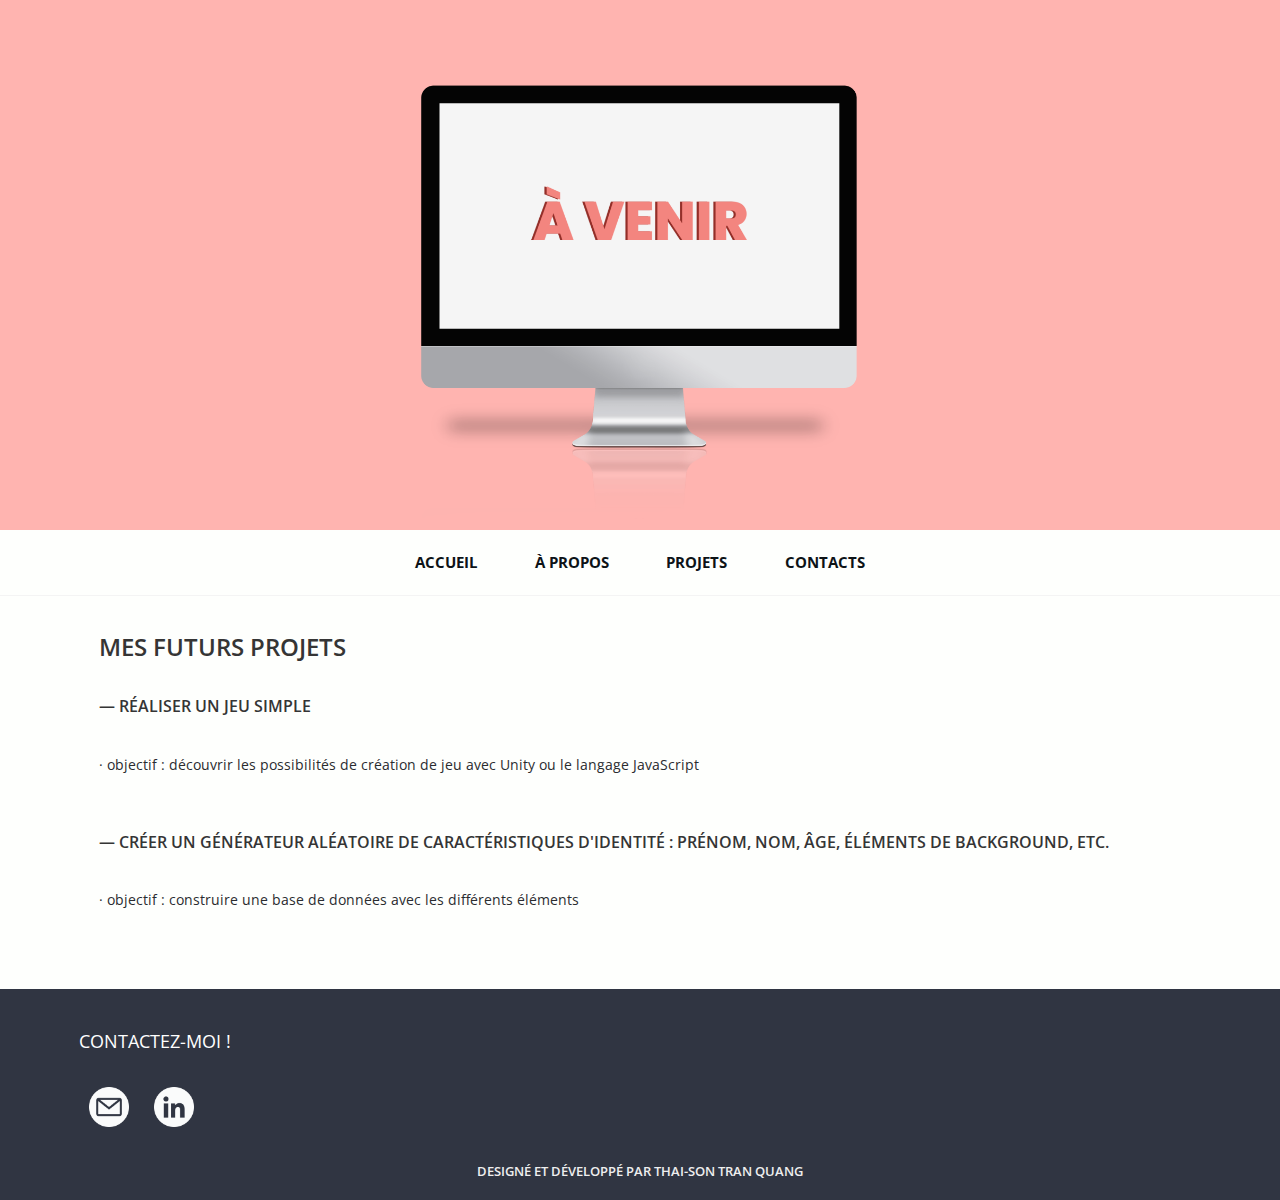
<file: avenir.html>
<!DOCTYPE html>
<html lang="en">

<head>
    <meta charset="UTF-8">
    <meta http-equiv="X-UA-Compatible" content="IE=edge">
    <meta name="viewport" content="width=device-width, initial-scale=1.0">
    <title>Thai-Son T. — Guide & Worldbuilding</title>
    <link href="./css.css" rel="stylesheet" />
    <link rel="shortcut icon" href="./IMG/portfolio.png" />
    <link rel="apple-touch-icon" href="./IMG/portfolio.png" />
</head>

<body>

    <div class="projetheader p4"></div>

    <!-- DEBUT BARRE DE NAVIGATION -->
    <div id="ancreapropos"></div>
    <div id="navbar1">
        <div id="insidenavbar">
            <div id="leftnavbar">
                <div class="liennav"><a href="./index.html">accueil</a></div>
                <div class="liennav"><a href="./index.html#ancreapropos">à propos</a></div>
                <div class="liennav"><a href="./index.html#ancreprojet">projets</a></div>
                <div class="liennav"><a href="#ancrecontact">contacts</a></div>
            </div>
        </div>
    </div>
    <!-- FIN BARRE DE NAVIGATION -->

    <div class="containerpt">
        <h1>
            MES FUTURS PROJETS
        </h1>
        <h2>— Réaliser un jeu simple</h2>
        <div class="explication">
            · objectif : découvrir les possibilités de création de jeu avec Unity ou le langage JavaScript
  
        </div>
        <h2>— Créer un générateur aléatoire de caractéristiques d'identité : prénom, nom, âge, éléments de background,
            etc.</h2>
            <div class="explication">
                · objectif : construire une base de données avec les différents éléments 
            </div>
    </div>


    <!-- DEBUT CONTACT FOOTER -->
    <div id="ancrecontact"></div>
    <div class="containerpt containerpt3">
        <div class="contact">
            Contactez-moi !<br /><br />
            <a href="mailto:tranquang.thaison@gmail.com"><img src="./IMG/mail.png" /></a>
            <a href="https://www.linkedin.com/in/tstranquang/" target="_blank"><img src="./IMG/linked.png" /></a>

        </div>
        <div class="credits">Designé et développé par Thai-Son TRAN QUANG</div>
    </div>

    <!-- FIN CONTACT  -->
</body>

</html>
</file>
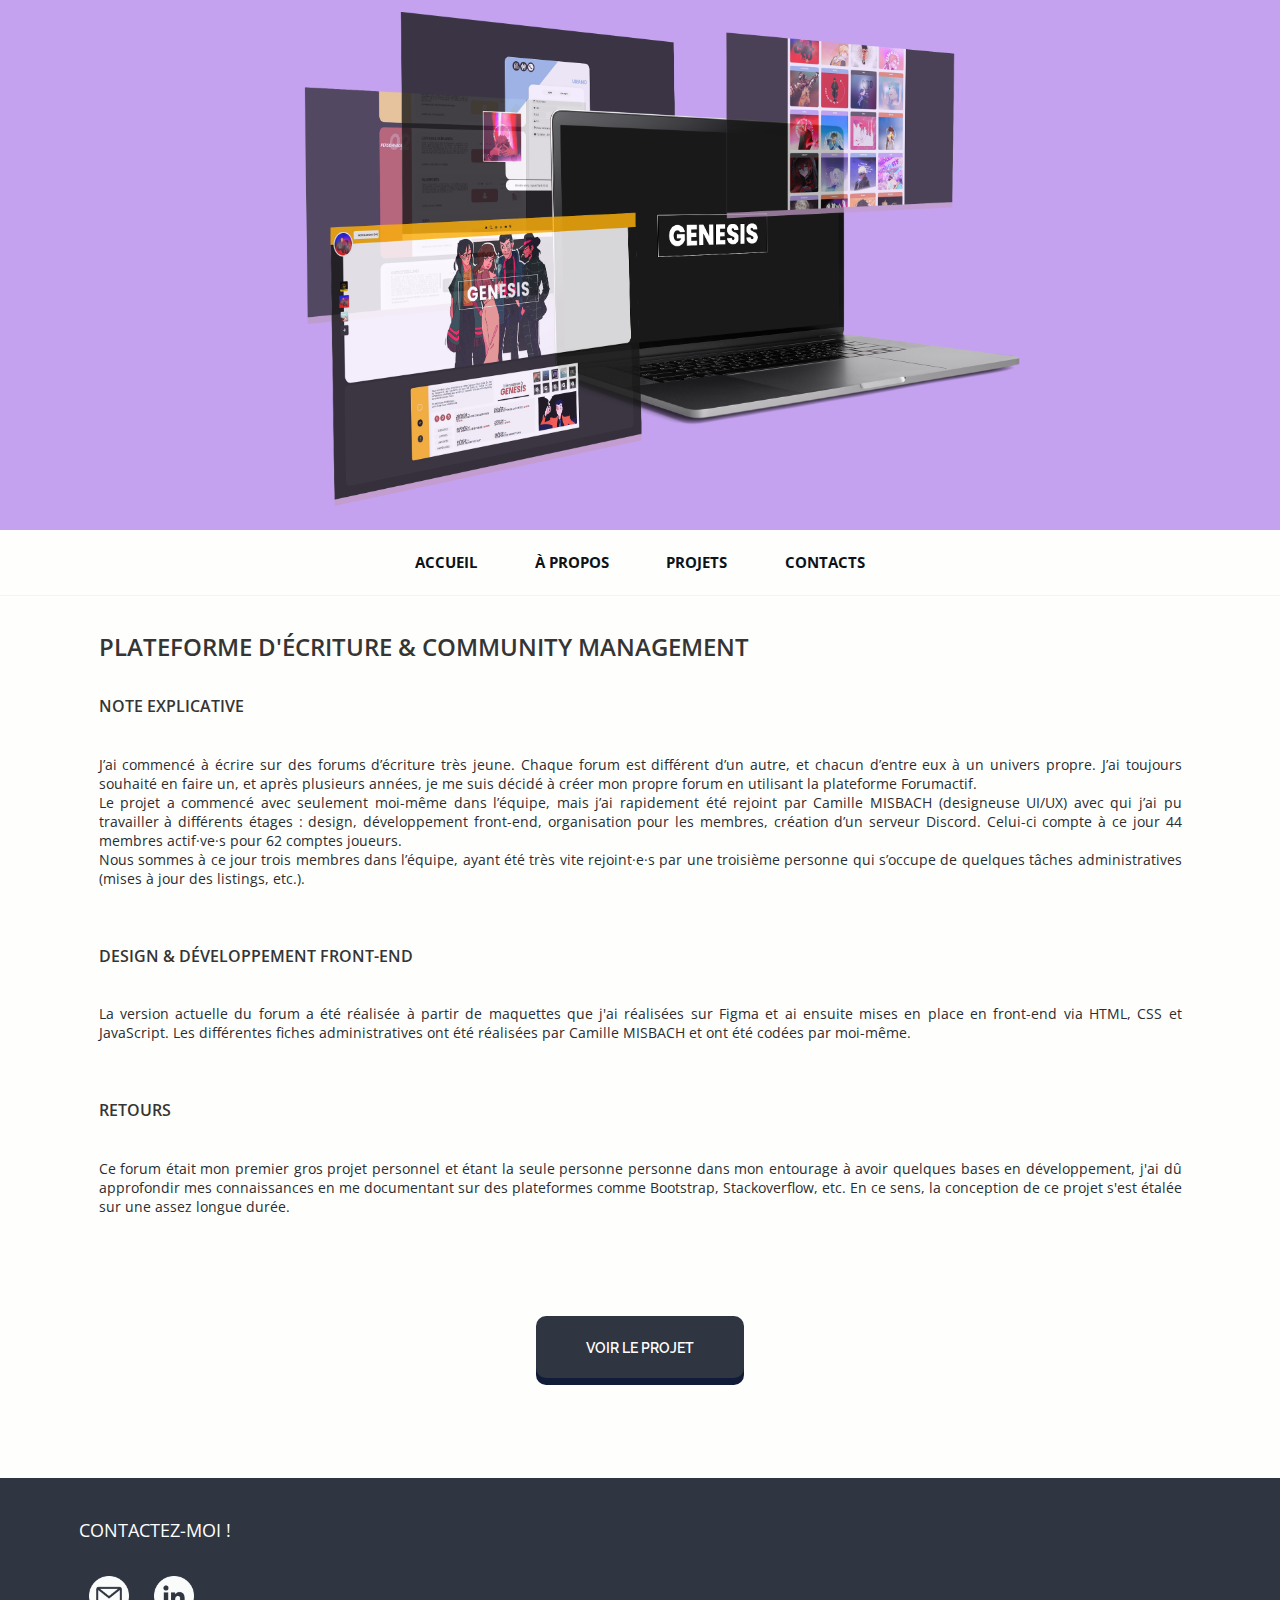
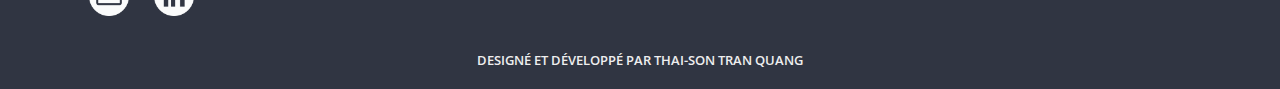
<file: projet1.html>
<!DOCTYPE html>
<html lang="en">

<head>
    <meta charset="UTF-8">
    <meta http-equiv="X-UA-Compatible" content="IE=edge">
    <meta name="viewport" content="width=device-width, initial-scale=1.0">
    <title>Thai-Son T. — Genesis</title>
    <link href="./css.css" rel="stylesheet" />
    <link rel="shortcut icon" href="./IMG/portfolio.png" />
    <link rel="apple-touch-icon" href="./IMG/portfolio.png" />
</head>

<body>

    <div class="projetheader p1"></div>

    <!-- DEBUT BARRE DE NAVIGATION -->
    <div id="ancreapropos"></div>
    <div id="navbar1">
        <div id="insidenavbar">
            <div id="leftnavbar">
                <div class="liennav"><a href="./index.html">accueil</a></div>
                <div class="liennav"><a href="./index.html#ancreapropos">à propos</a></div>
                <div class="liennav"><a href="./index.html#ancreprojet">projets</a></div>
                <div class="liennav"><a href="#ancrecontact">contacts</a></div>
            </div>
        </div>
    </div>
    <!-- FIN BARRE DE NAVIGATION -->

    <div class="containerpt">
        <h1>
            PLATEFORME D'ÉCRITURE & COMMUNITY MANAGEMENT
        </h1>
        <h2>Note explicative</h2>
        <div class="explication">
            J’ai commencé à écrire sur des forums d’écriture très jeune. Chaque forum est différent d’un autre, et
            chacun d’entre eux à un univers propre. J’ai toujours souhaité en faire un, et après plusieurs années, je me
            suis décidé à créer mon propre forum en utilisant la plateforme Forumactif.<br />
            Le projet a commencé avec seulement moi-même dans l’équipe, mais j’ai rapidement été rejoint par Camille
            MISBACH (designeuse UI/UX) avec qui j’ai pu travailler à différents étages : design, développement
            front-end, organisation pour les membres, création d’un serveur Discord. Celui-ci compte à ce jour 44
            membres actif·ve·s pour 62 comptes joueurs. <br />
            Nous sommes à ce jour trois membres dans l’équipe, ayant été très vite rejoint·e·s par une troisième
            personne qui s’occupe de quelques tâches administratives (mises à jour des listings, etc.).
        </div>

        <h2>DESIGN & DÉVELOPPEMENT FRONT-END</h2>
        <div class="explication">
            La version actuelle du forum a été réalisée à partir de maquettes que j'ai réalisées sur Figma et ai
            ensuite mises en place en front-end via HTML, CSS et JavaScript.
            Les différentes fiches administratives ont été réalisées par Camille MISBACH et ont été codées par moi-même.
        </div>

        <h2>RETOURS</h2>
        <div class="explication">
            Ce forum était mon premier gros projet personnel et étant la seule personne personne dans mon entourage 
            à avoir quelques bases en développement, j'ai dû approfondir mes connaissances en me documentant sur des 
            plateformes comme Bootstrap, Stackoverflow, etc. En ce sens, la conception de ce projet s'est étalée sur une assez longue durée.
        </div>

    </div>

    <div class="containerpt">
        <div class="blocbtnvoirprojet">
            <div class="btnvoirprojet pbtn5 pbtnheader">
                <a href="https://genesisv1.forumactif.com/" target="_blank">Voir le projet</a></div>
        </div>
    </div>

    <!-- DEBUT CONTACT FOOTER -->
    <div id="ancrecontact"></div>
    <div class="containerpt containerpt3">
        <div class="contact">
            Contactez-moi !<br /><br />
            <a href="mailto:tranquang.thaison@gmail.com"><img src="./IMG/mail.png" /></a>
            <a href="https://www.linkedin.com/in/tstranquang/" target="_blank"><img src="./IMG/linked.png" /></a>

        </div>
        <div class="credits">Designé et développé par Thai-Son TRAN QUANG</div>

    </div>

    <!-- FIN CONTACT  -->
</body>

</html>
</file>
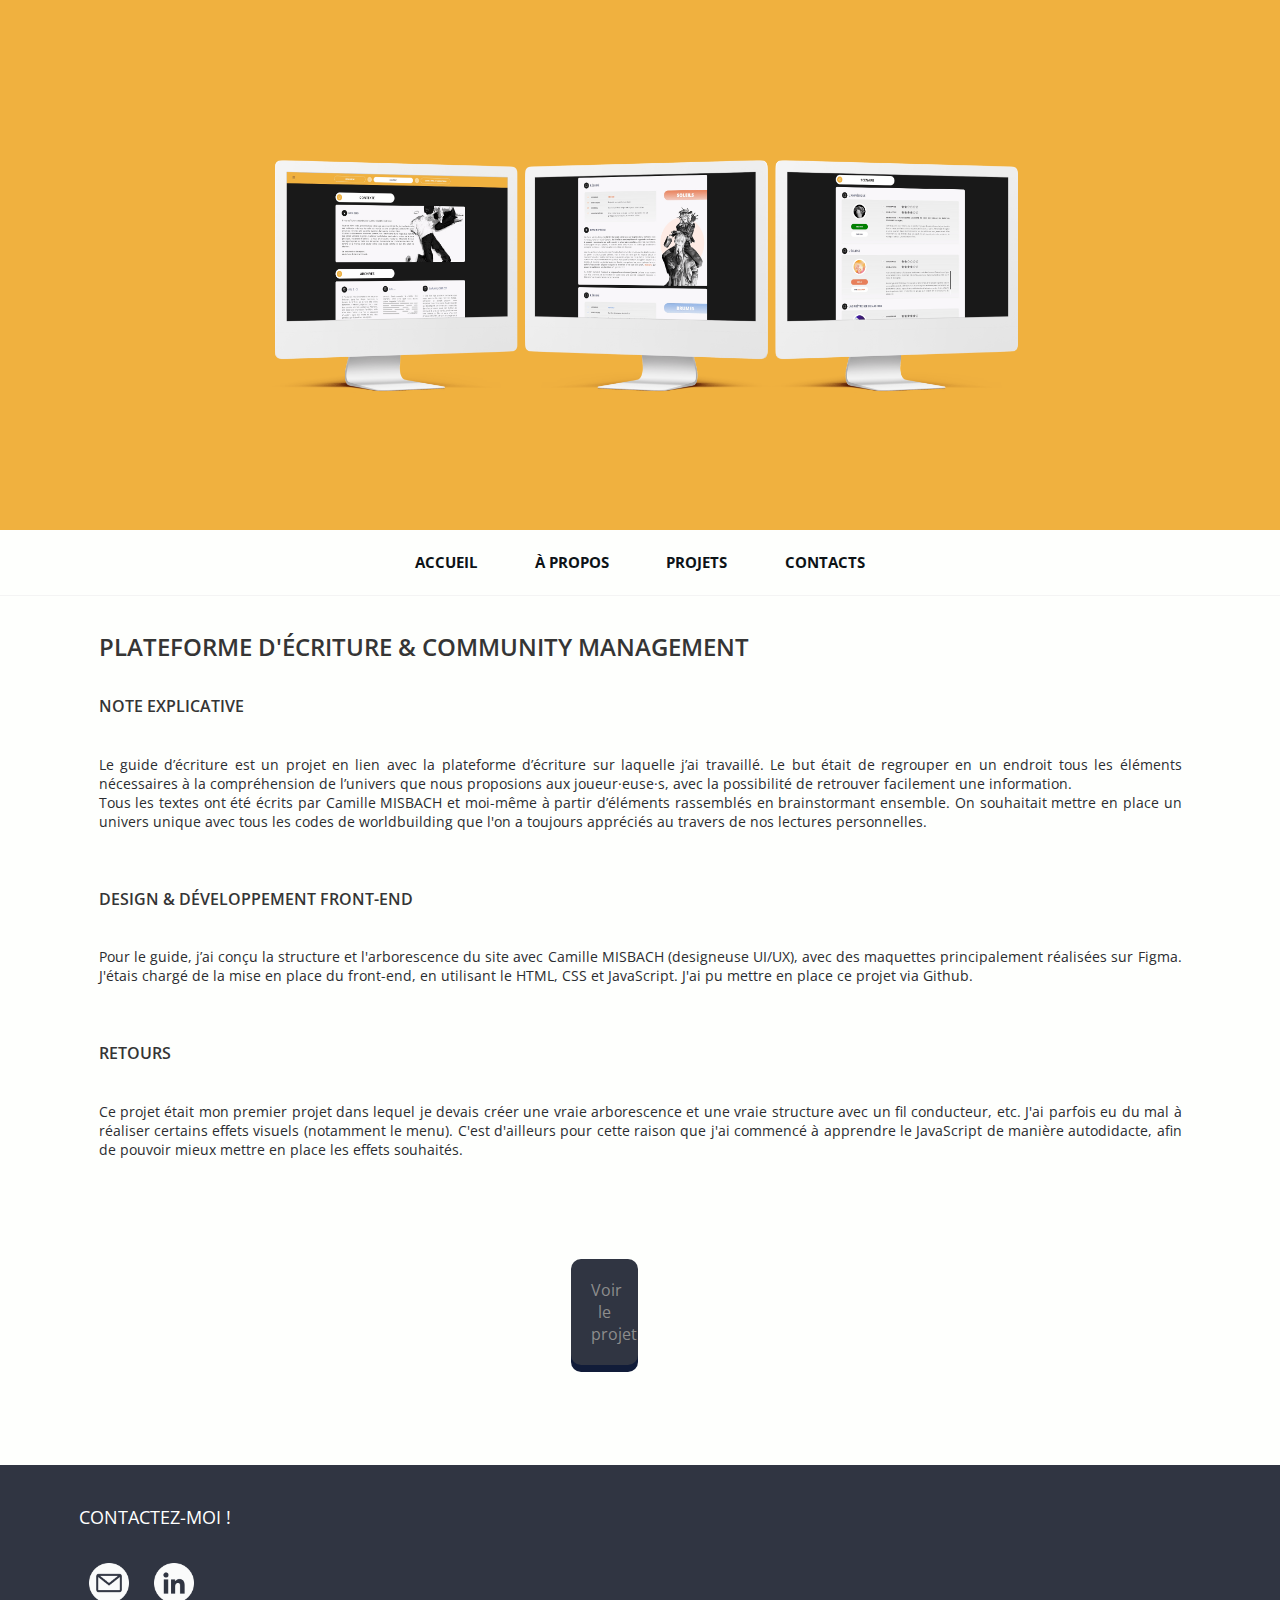
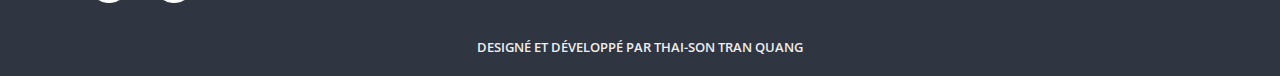
<file: projet2.html>
<!DOCTYPE html>
<html lang="en">

<head>
    <meta charset="UTF-8">
    <meta http-equiv="X-UA-Compatible" content="IE=edge">
    <meta name="viewport" content="width=device-width, initial-scale=1.0">
    <title>Thai-Son T. — Guide & Worldbuilding</title>
    <link href="./css.css" rel="stylesheet" />
    <link rel="shortcut icon" href="./IMG/portfolio.png" />
    <link rel="apple-touch-icon" href="./IMG/portfolio.png" />
</head>

<body>

    <div class="projetheader p2"></div>

    <!-- DEBUT BARRE DE NAVIGATION -->
    <div id="ancreapropos"></div>
    <div id="navbar1">
        <div id="insidenavbar">
            <div id="leftnavbar">
                <div class="liennav"><a href="./index.html">accueil</a></div>
                <div class="liennav"><a href="./index.html#ancreapropos">à propos</a></div>
                <div class="liennav"><a href="./index.html#ancreprojet">projets</a></div>
                <div class="liennav"><a href="#ancrecontact">contacts</a></div>
            </div>
        </div>
    </div>
    <!-- FIN BARRE DE NAVIGATION -->

    <div class="containerpt">
        <h1>
            PLATEFORME D'ÉCRITURE & COMMUNITY MANAGEMENT
        </h1>
        <h2>Note explicative</h2>
        <div class="explication">
            Le guide d’écriture est un projet en lien avec la plateforme d’écriture sur laquelle j’ai travaillé. Le but
            était de regrouper en un endroit tous les éléments nécessaires à la compréhension de l’univers que nous
            proposions aux joueur·euse·s, avec la possibilité de retrouver facilement une information. <br />
            Tous les textes ont été écrits par Camille MISBACH et moi-même à partir d’éléments rassemblés en
            brainstormant ensemble. On souhaitait mettre en place un univers unique avec tous les codes de worldbuilding
            que
            l'on a toujours appréciés au travers de nos lectures personnelles.

        </div>

        <h2>DESIGN & DÉVELOPPEMENT FRONT-END</h2>
        <div class="explication">
            Pour le guide, j’ai conçu la structure et l'arborescence du site avec Camille MISBACH (designeuse UI/UX),
            avec des maquettes principalement réalisées sur Figma. J'étais chargé de la mise en place du front-end, en
            utilisant le HTML, CSS et JavaScript. J'ai pu mettre en place ce projet via Github.
        </div>

        <h2>RETOURS</h2>
        <div class="explication">
            Ce projet était mon premier projet dans lequel je devais créer une vraie arborescence et une vraie structure 
            avec un fil conducteur, etc. J'ai parfois eu du mal à réaliser certains effets visuels (notamment le menu). C'est
            d'ailleurs pour cette raison que j'ai commencé à apprendre le JavaScript de manière autodidacte, afin de pouvoir mieux 
            mettre en place les effets souhaités.
        </div>

    </div>

    <div class="containerpt">
        <div class="blocbtnvoirprojet">
           <a href="https://genesisv1forum.github.io/guide1/"
                    target="_blank"> <div class="btnvoirprojet pbtn5 pbtnheader">Voir le projet</div>
               </a>
        </div>
    </div>

    <!-- DEBUT CONTACT FOOTER -->
    <div id="ancrecontact"></div>
    <div class="containerpt containerpt3">
        <div class="contact">
            Contactez-moi !<br /><br />
            <a href="mailto:tranquang.thaison@gmail.com"><img src="./IMG/mail.png" /></a>
            <a href="https://www.linkedin.com/in/tstranquang/" target="_blank"><img src="./IMG/linked.png" /></a>
        </div>
        <div class="credits">Designé et développé par Thai-Son TRAN QUANG</div>

    </div>

    <!-- FIN CONTACT  -->
</body>

</html>
</file>
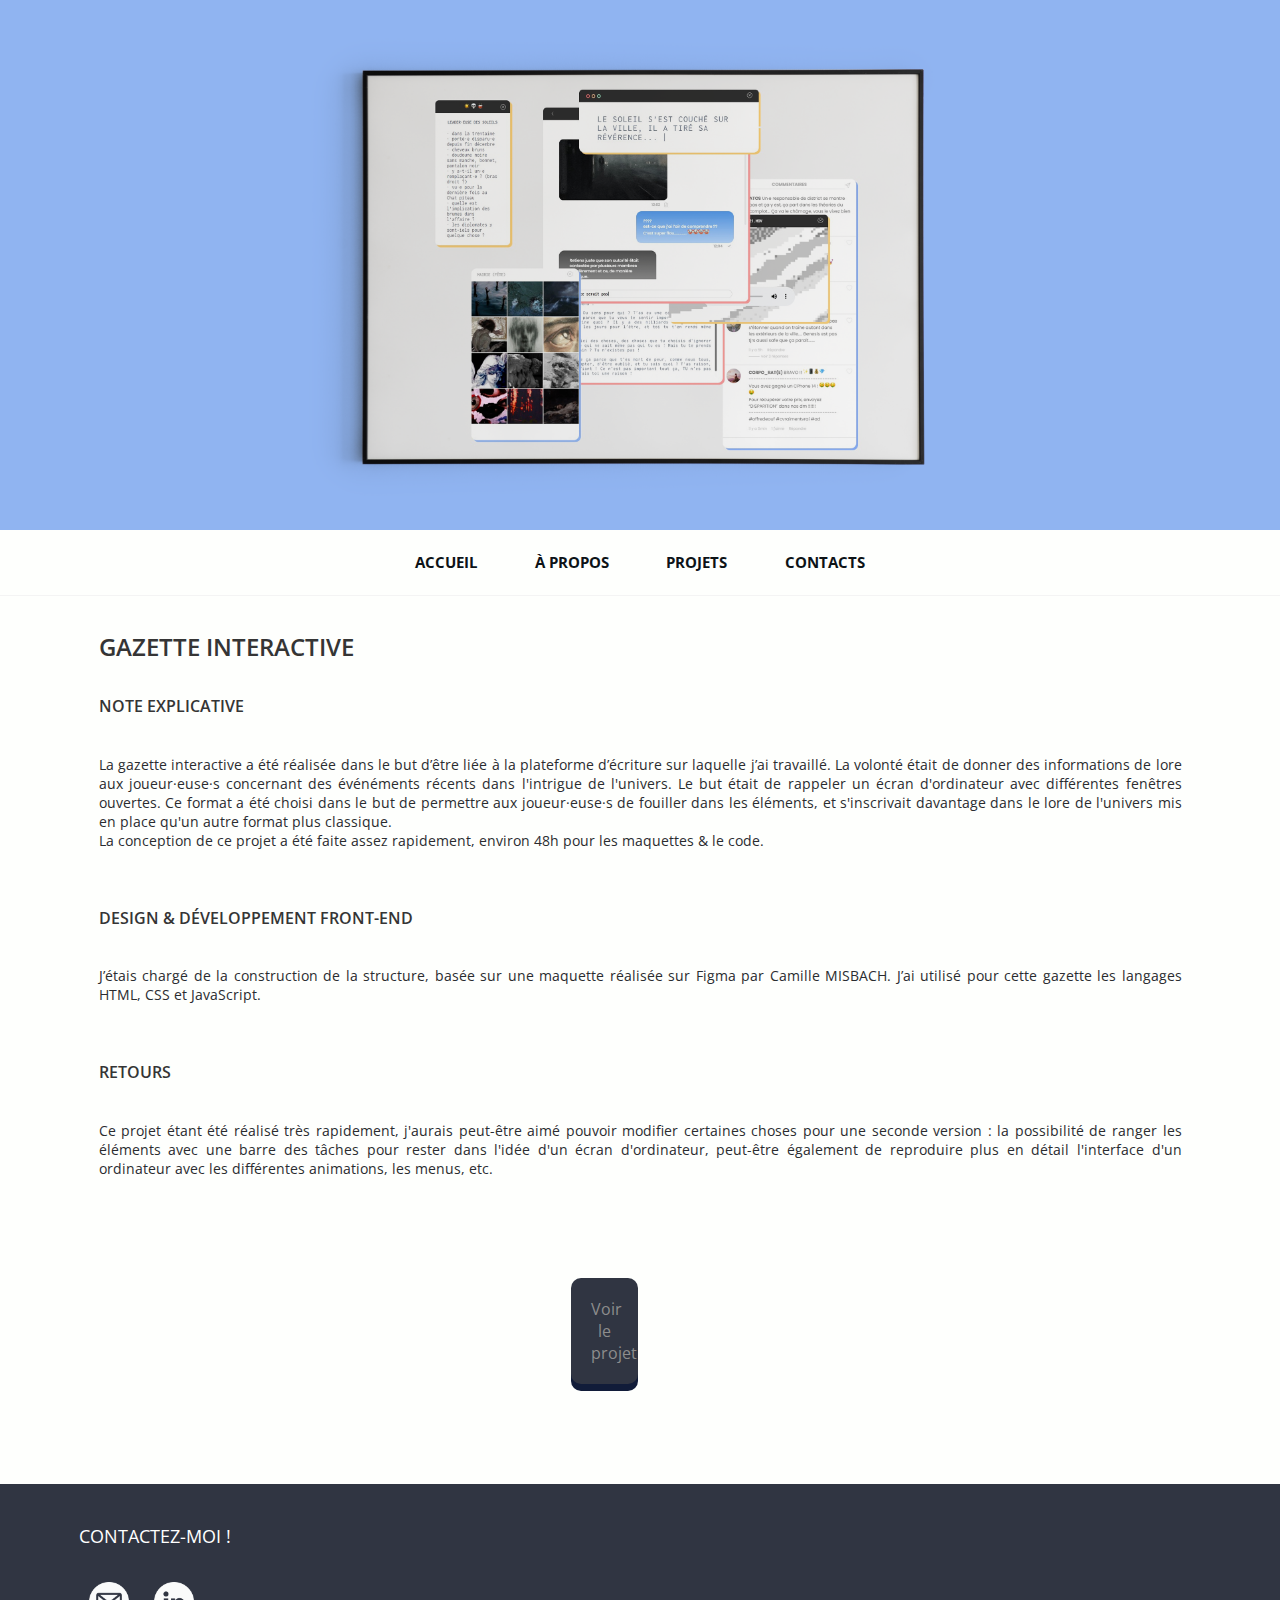
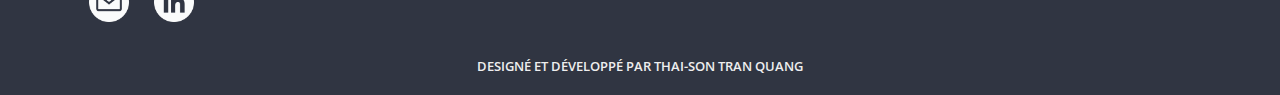
<file: projet3.html>
<!DOCTYPE html>
<html lang="en">

<head>
    <meta charset="UTF-8">
    <meta http-equiv="X-UA-Compatible" content="IE=edge">
    <meta name="viewport" content="width=device-width, initial-scale=1.0">
    <title>Thai-Son T. — Gazette interactive</title>
    <link href="./css.css" rel="stylesheet" />
    <link rel="shortcut icon" href="./IMG/portfolio.png" />
    <link rel="apple-touch-icon" href="./IMG/portfolio.png" />
</head>

<body>

    <div class="projetheader p3"></div>

    <!-- DEBUT BARRE DE NAVIGATION -->
    <div id="ancreapropos"></div>
    <div id="navbar1">
        <div id="insidenavbar">
            <div id="leftnavbar">
                <div class="liennav"><a href="./index.html">accueil</a></div>
                <div class="liennav"><a href="./index.html#ancreapropos">à propos</a></div>
                <div class="liennav"><a href="./index.html#ancreprojet">projets</a></div>
                <div class="liennav"><a href="#ancrecontact">contacts</a></div>
            </div>
        </div>
    </div>
    <!-- FIN BARRE DE NAVIGATION -->

    <div class="containerpt">
        <h1>
            Gazette interactive
        </h1>
        <h2>Note explicative</h2>
        <div class="explication">
            La gazette interactive a été réalisée dans le but d’être liée à la plateforme d’écriture sur laquelle j’ai
            travaillé. La volonté était de donner des informations de lore aux joueur·euse·s concernant des événéments 
            récents dans l'intrigue de l'univers.            
            Le but était de rappeler un écran d'ordinateur avec différentes fenêtres ouvertes. Ce format a été choisi
             dans le but de permettre aux joueur·euse·s de fouiller dans les éléments, et s'inscrivait davantage dans 
             le lore de l'univers mis en place qu'un autre format plus classique.
            <br />
            La conception de ce projet a été faite assez rapidement, environ 48h pour les maquettes & le code. 
        </div>

        <h2>DESIGN & DÉVELOPPEMENT FRONT-END</h2>
        <div class="explication">
            J’étais chargé de la construction de la structure, basée sur une maquette réalisée sur Figma par Camille
            MISBACH. J’ai utilisé pour cette gazette les langages HTML, CSS et JavaScript.
        </div>

        <h2>RETOURS</h2>
        <div class="explication">
            Ce projet étant été réalisé très rapidement, j'aurais peut-être aimé pouvoir modifier certaines choses pour 
            une seconde version : la possibilité de ranger les éléments avec une barre des tâches pour rester dans l'idée
            d'un écran d'ordinateur, peut-être également de reproduire plus en détail l'interface d'un ordinateur avec les 
            différentes animations, les menus, etc. 
        </div>

    </div>

    <div class="containerpt">
        <div class="blocbtnvoirprojet">
            <a href="https://genesisv1.forumactif.com/h7-gazette-edition-1"
                    target="_blank"><div class="btnvoirprojet pbtn5 pbtnheader">Voir le projet</div></a>
        </div>
    </div>

    <!-- DEBUT CONTACT FOOTER -->
    <div id="ancrecontact"></div>
    <div class="containerpt containerpt3">
        <div class="contact">
            Contactez-moi !<br /><br />
            <a href="mailto:tranquang.thaison@gmail.com"><img src="./IMG/mail.png" /></a>
            <a href="https://www.linkedin.com/in/tstranquang/" target="_blank"><img src="./IMG/linked.png" /></a>

        </div>
        <div class="credits">Designé et développé par Thai-Son TRAN QUANG</div>

    </div>

    <!-- FIN CONTACT  -->
</body>

</html>
</file>
<file: css.css>
@import url("https://fonts.googleapis.com/css2?family=Open+Sans:ital,wght@0,300;0,400;0,500;0,600;0,700;0,800;1,300;1,400;1,500;1,600;1,700;1,800&family=Raleway:ital,wght@0,100;0,200;0,300;0,400;0,500;0,600;0,700;0,800;0,900;1,100;1,200;1,300;1,400;1,500;1,600;1,700;1,800;1,900&display=swap");
* {
  font-family: "Open sans", sans-serif;
}

html {
  background: #fefffd;
  height: 100%;
  background-attachment: fixed;
  position: relative;
  z-index: 1;
  scroll-behavior: smooth;
}

body {
  margin: 0;
  width: 100%;
}

a {
  text-decoration: none;
}

mark {
  background-color: #f9f7f9;
}

a:link {
  text-decoration: none;
}

a:hover,
a:active,
a:focus,
a:visited,
a:link {
  text-decoration: none !important;
  color: #8d8d8d;
}

::-webkit-scrollbar {
  width: 5px;
  height: 10px;
}

::-webkit-scrollbar-track-piece {
  background-color: #d8d8d8;
}

::-webkit-scrollbar-thumb:vertical {
  height: 30px;
  -webkit-border-radius: 10px;
  background-color: #fff;
}

::-webkit-scrollbar-thumb:horizontal {
  height: 30px;
  -webkit-border-radius: 10px;
  background-color: #191919;
}

/*HEADER*/

#header {
  width: 100%;
  height: 100vh;
  left: 0px;
  top: 0px;
  background: #303542;
  display: flex;
  justify-content: center;
  align-items: center;
  margin: 0;
}

#headertext {
  width: 100%;
  height: 100px;
  position: relative;
  display: flex;
  justify-content: center;
  align-items: center;
}

.headersubtitle {
  font-family: "Open Sans", sans-serif;
  font-style: normal;
  font-weight: 600;
  font-size: 18px;
  text-transform: uppercase;
  color: #531a1a;
}

.headertitle {
  font-family: "Open Sans", sans-serif;
  font-style: normal;
  font-weight: 600;
  font-size: 36px;
  color: #ffffff;
}

.button {
  --offset: 50px;
  --border-size: 2px;
  display: block;
  position: relative;
  padding: 35px 45px;
  appearance: none;
  border: 0;
  background: transparent;
  color: #fff;
  letter-spacing: 0.25em;
  outline: none;
  cursor: pointer;
  font-weight: bold;
  border-radius: 0;
  box-shadow: inset 0 0 0 var(--border-size) currentcolor;
  transition: background 0.8s ease;
  font-size: 25px;
}
.button:hover {
  background: rgba(100, 0, 0, 0.03);
}
.button__horizontal,
.button__vertical {
  position: absolute;
  top: var(--horizontal-offset, 0);
  right: var(--vertical-offset, 0);
  bottom: var(--horizontal-offset, 0);
  left: var(--vertical-offset, 0);
  transition: transform 0.8s ease;
  will-change: transform;
}
.button__horizontal::before,
.button__vertical::before {
  content: "";
  position: absolute;
  border: inherit;
}
.button__horizontal {
  --vertical-offset: calc(var(--offset) * -1);
  border-top: var(--border-size) solid currentcolor;
  border-bottom: var(--border-size) solid currentcolor;
}
.button__horizontal::before {
  top: calc(var(--vertical-offset) - var(--border-size));
  bottom: calc(var(--vertical-offset) - var(--border-size));
  left: calc(var(--vertical-offset) * -1);
  right: calc(var(--vertical-offset) * -1);
}
.button:hover .button__horizontal {
  transform: scaleX(0);
}
.button__vertical {
  --horizontal-offset: calc(var(--offset) * -1);
  border-left: var(--border-size) solid currentcolor;
  border-right: var(--border-size) solid currentcolor;
}
.button__vertical::before {
  top: calc(var(--horizontal-offset) * -1);
  bottom: calc(var(--horizontal-offset) * -1);
  left: calc(var(--horizontal-offset) - var(--border-size));
  right: calc(var(--horizontal-offset) - var(--border-size));
}
.button:hover .button__vertical {
  transform: scaleY(0);
}

/*BARRE DE NAVIGATION*/

#navbar1 {
  width: 100%;
  height: 65px;
  background: rgba(254, 255, 253, 1);
  display: flex;
  align-items: center;
  justify-content: center;
  position: sticky;
  border-bottom: 1px solid #f4f4f4;
  z-index: 1000;
  top: 0;
  margin-bottom: 20px;
}

#insidenavbar {
  width: 100%;
  max-width: 1123px;
  display: flex;
  align-items: center;
  justify-content: center;
  padding-right: 20px;
  box-sizing: border-box;
  padding-left: 20px;
}

#leftnavbar,
#rightnavbar {
  width: 450px;
  display: flex;
  justify-content: space-between;
  align-items: center;
}

#rightnavbar {
  flex-direction: row-reverse;
}

.liennav,
.liennav a {
  font-family: "Open Sans", sans-serif;
  font-weight: 700;
  font-size: 15px;
  line-height: 27px;
  text-transform: uppercase;
  color: #0d1317;
}

.navbar {
  display: none;
}

/*MAIN CONTENT*/

.containerpt {
  width: 100%;
  display: flex;
  justify-content: center;
  flex-wrap: wrap;
  margin-left: 0;
  margin-right: 0;
  padding-bottom: 40px;
}

.containerpt2 {
  flex-direction: column;
  align-items: center;
}

.containerpt3 {
  background: rgb(48, 53, 66);
  min-height: 200px;
  padding: 20px;
  box-sizing: border-box;
  flex-direction: column;
  justify-content: center;
  align-items: center;
}

.containerptforma {
  flex-direction: column;
  align-items: center;
}

.containerpttel {
  display: none;
}

/*A PROPOS*/

.blocpresentation {
  width: 100%;
  max-width: 1123px;
  display: flex;
  justify-content: center;
}

.presentation01 {
  width: 275px;
  height: 275px;
  margin-right: 20px;
  display: flex;
  justify-content: center;
  align-items: center;
  flex-wrap: wrap;
}

.chiffre {
  width: 275px;
  height: 35px;
  font-family: "Raleway", sans-serif;
  font-style: italic;
  font-weight: 900;
  font-size: 144px;
  text-align: right;
  text-transform: lowercase;
  color: #000;
  opacity: 0.3;
  position: relative;
  top: -20px;
  right: 20px;
}

.titrepartie {
  width: 279px;
  height: 35px;
  font-family: "Raleway", sans-serif;
  font-style: italic;
  font-weight: 900;
  font-size: 45px;
  text-align: right;
  text-transform: lowercase;
  color: #000;
  position: relative;
  top: -50px;
  right: 10px;
}

.presentationtext {
  width: 835px;
  font-family: "Open Sans", sans-serif;
  font-style: normal;
  font-weight: normal;
  font-size: 14px;
  line-height: 171.68%;
  color: #2a2c30;
  text-align: justify;
  padding: 20px;
}

/*FORMATIONS*/

.timeline21 {
  width: 2px;
  height: 360px;
  background: #093148;
  position: relative;
  left: -356px;
  top: 70px;
}

.blocforma {
  width: 100%;
  max-width: 1123px;
  margin-bottom: 50px;
  padding: 20px;
  box-sizing: border-box;
}

.titreformation {
  font-family: "Raleway", sans-serif;
  font-style: italic;
  font-weight: bold;
  font-size: 36px;
  line-height: 42px;
  text-transform: uppercase;
  color: #de342b;
  width: 95%;
  max-width: 1123px;
  margin-bottom: 60px;
}

.timeline {
  height: 2px;
  width: 795px;
  background: #093148;
  position: relative;
  left: 40px;
  z-index: 1;
}

.timeup,
.timebottom {
  width: 100%;
  max-width: 1123px;
  display: flex;
  justify-content: space-between;
}

.forevent {
  width: 300px;
  height: auto;
  padding: 15px;
  display: flex;
  justify-content: center;
  flex-direction: column;
  background: #eeeeee;
  border-radius: 20px;
}

.event {
  font-family: "Raleway", sans-serif;
  font-style: normal;
  font-weight: 800;
  font-size: 16px;
  line-height: 19px;
  text-transform: uppercase;
  color: #093148;
}

.lieu,
.date {
  font-family: "Raleway", sans-serif;
  font-weight: 600;
  font-size: 12px;
  line-height: 18px;
  color: #353535;
}

.date,
.dateleft,
.dateright {
  font-style: italic;
  font-weight: 500;
  font-size: 14px;
  text-transform: uppercase;
}

.ellipseevent {
  width: 10px;
  height: 10px;
  background: #de342b;
  border-radius: 20px;
  position: relative;
  left: 35px;
  top: 6px;
  z-index: 10;
}

.e2 {
  position: relative;
  left: 300px;
}

.ellipse2 {
  top: -6px;
}

.ellipse3 {
  top: -6px;
  left: 75px;
}

.e3 {
  position: relative;
  left: -150px;
  top: 19px;
}

/*EXPERIENCES*/

.blocexp {
  width: 100%;
  max-width: 1123px;
  display: flex;
  flex-wrap: wrap;
  justify-content: center;
  padding: 20px;
  box-sizing: border-box;
}

.titreexp {
  font-family: "Raleway", sans-serif;
  font-style: italic;
  font-weight: bold;
  font-size: 36px;
  line-height: 42px;
  text-transform: uppercase;
  color: #de342b;
  width: 95%;
  max-width: 1123px;
  text-align: right;
}

.bloccomp {
  flex-direction: column;
  display: flex;
  flex-wrap: wrap;
  position: relative;
  top: 30px;
  justify-content: center;
}

.window {
  width: 220px;
  height: 190px;
  background: #eeeeee;
  border-radius: 20px 20px 0px 0px;
  box-sizing: border-box;
  margin-left: 5px;
  margin-bottom: 20px;
}

.headwindow {
  width: 220px;
  height: 33px;
  display: flex;
  align-items: center;
  justify-content: center;
  background: #303542;
  border-radius: 20px 20px 0px 0px;
}

.comptitre {
  font-family: "Raleway", sans-serif;
  font-style: normal;
  font-weight: 700;
  font-size: 13px;
  text-transform: uppercase;
  color: #ffffff;
  width: 130px;
}

.optionwindow {
  width: 70px;
  display: flex;
  justify-content: space-between;
}

.opt {
  width: 20px;
  height: 20px;
  background: #ffffff;
  border-radius: 5px;
  display: flex;
  justify-content: center;
  align-items: center;
}

.opt img {
  width: 10px;
}

.comicon {
  width: 50px;
  margin: 10px;
}

.windowcontent {
  height: 145px;
  width: 220px;
  display: flex;
  align-items: center;
  justify-content: center;
  flex-direction: column;
  font-family: "Raleway", sans-serif;
  font-style: normal;
  font-weight: 800;
  font-size: 14px;
  line-height: 19px;
  text-transform: uppercase;
  color: #093148;
  box-sizing: border-box;
  padding: 5px;
  text-align: center;
}

.friseexp,
.friseformatel {
  width: 800px;
  display: flex;
  justify-content: center;
  position: relative;
  left: 80px;
}

.friseformatel {
  display: none;
}

.timeline2 {
  width: 2px;
  height: 700px;
  background: #093148;
  position: relative;
  left: -356px;
  top: 60px;
}

.blocevent2 {
  width: 700px;
  display: flex;
  justify-content: center;
  align-items: center;
  margin: 20px;
  margin-bottom: 38px;
}

.ellipseeventexp {
  width: 10px;
  height: 10px;
  background: #de342b;
  border-radius: 20px;
  position: relative;
  z-index: 10;
  margin-left: 30px;
  margin-right: 30px;
}

.eright {
  position: relative;
  left: 30px;
}

.allevents {
  position: relative;
}

.dateright {
  text-align: right;
  width: 300px;
}

.dateleft {
  text-align: left;
  width: 300px;
}

.sousevent {
  font-family: "Raleway", sans-serif;
  font-style: normal;
  font-weight: 800;
  font-size: 13px;
  line-height: 19px;
  color: #093148;
}

/*PROJETS*/

.blocprojet {
  width: 100%;
  max-width: 1123px;
  margin-bottom: 50px;
  display: flex;
  flex-wrap: wrap;
  justify-content: center;
}

.titreprojets {
  width: 472px;
  height: 300px;
  background: #171a21;
  display: flex;
  justify-content: center;
  align-items: center;
  flex-wrap: wrap;
  flex-direction: column;
}

.chiffreprojet {
  width: 275px;
  height: 35px;
  font-family: "Raleway", sans-serif;
  font-style: italic;
  font-weight: 900;
  font-size: 144px;
  text-align: right;
  text-transform: lowercase;
  color: #fff;
  opacity: 0.3;
  position: relative;
  right: -70px;
  top: -70px;
}

.intituleprojet {
  width: 279px;
  height: 35px;
  font-family: "Raleway", sans-serif;
  font-style: italic;
  font-weight: 900;
  font-size: 45px;
  text-align: right;
  text-transform: lowercase;
  color: #fff;
  position: relative;
  right: -50px;
}

.ptel
{
  display:none;
}

.miniatureprojet {
  width: 400px;
  height: 300px;
  background-size: cover;
  box-shadow: inset 0 0 10px rgba(0, 0, 0, 0.1);
  position: relative;
  margin: 0;
}

.pcontent {
  height: 100%;
  height: 100%;
  background: rgba(0, 0, 0, 0.5);
  opacity: 0;
  transition: 0.3s ease;
  display: flex;
  justify-content: center;
  align-items: center;
}

.pcontent:hover {
  opacity: 1;
  transition: 0.3s ease;
}

.pbtn,
.btnvoirprojet {
  width: 80%;
  padding: 20px;
  height: auto;
  text-align: center;
  border-radius: 10px;
    cursor:pointer;
}

.pbtn a,
.pbtn,
.btnvoirprojet a {
  font-family: "Raleway", sans-serif;
  font-style: normal;
  font-weight: 600;
  font-size: 14px;
  line-height: 16px;
  text-transform: uppercase;
  color: #ffffff;
}

.pbtn1 {
  background: #d8a4e0;
  -webkit-box-shadow: 0px 7px 0px 0px #a068a9;
  box-shadow: 0px 7px 0px 0px #a068a9;
}

.pbtn2 {
  background: #f0b13f;
  -webkit-box-shadow: 0px 7px 0px 0px #a97516;
  box-shadow: 0px 7px 0px 0px #a97516;
}

.pbtn3 {
  background: #84a7e1;
  -webkit-box-shadow: 0px 7px 0px 0px #2956a0;
  box-shadow: 0px 7px 0px 0px #2956a0;
}

.pbtn4 {
  background: #ffb4b0;
  -webkit-box-shadow: 0px 7px 0px 0px #ce6762;
  box-shadow: 0px 7px 0px 0px #ce6762;
}

.pbtn5 {
  background: #303542;
  -webkit-box-shadow: 0px 7px 0px 0px #111c39;
  box-shadow: 0px 7px 0px 0px #111c39;
}

.p1 {
  width: 650px;
  background-color: #c4a2ef;
  background-image: url("./IMG/project1img.png");
  position: relative;
  background-position: center;
  background-size: contain;
  background-repeat: no-repeat;
}

.p2 {
  width: 374px;
  background-color: #f0b13f;
  background-image: url("./IMG/project2img.png");
  position: relative;
  background-position: center;
  background-size: contain;
  background-repeat: no-repeat;
}

.p3 {
  width: 374px;
  background-color: #90b4f1;
  background-image: url("./IMG/project3img.png");
  position: relative;
  background-position: center;
  background-size: contain;
  background-repeat: no-repeat;
}

.p4 {
  width: 374px;
  background-color: #ffb4b0;
  background-image: url("./IMG/project4img.png");
  position: relative;
  background-position: center;
  background-size: contain;
  background-repeat: no-repeat;
}

.voirplus {
  width: 133px;
  height: 31px;
  border: 1px solid #c0c0c0;
  box-sizing: border-box;
  border-radius: 20px;
  position: relative;
  margin-top: 10px;
  font-family: "Open Sans", sans-serif;
  font-style: normal;
  font-weight: bold;
  font-size: 14px;
  text-transform: uppercase;
  color: #093148;
  display: flex;
  justify-content: center;
  align-items: center;
}

/*CONTACT*/

.contact {
  font-family: "Open Sans", sans-serif;
  font-style: normal;
  font-size: 18px;
  text-transform: uppercase;
  color: #fff;
  width: 100%;
  max-width: 1123px;
  padding-top: 20px;
}

.contact img {
  width: 40px;
  margin: 10px;
}

.credits {
  font-family: "Open Sans", sans-serif;
  font-style: normal;
  font-weight: 600;
  font-size: 13px;
  text-transform: uppercase;
  color: #eee;
  margin-top: 20px;
}

@media screen and (max-width: 1130px) {
  .titreformation {
    left: 20px;
    position: relative;
  }

  .titreexp {
    left: -20px;
    position: relative;
  }

  .titreprojets {
    display: none;
  }

  .presentation01 {
    display: none;
  }

  .friseformatel {
    display: flex;
    justify-content: center;
  }

  .ptel
{
  display:block;
  width:100%;
}

.chiffreprojet{
  top:40px;}

.intituleprojet
{
  top:110px;
  right:-50px;
}

  .p1,
  .p2,
  .p3,
  .p4 {
    width: 50%;
    background-position: center;
  }

  .bloccomp {
    flex-direction: row;
    top: 0;
  }

  .containerptforma {
    display: none;
  }

  .friseexp {
    display: none;
  }
  
  .containerpttel {
    display: block;
  }

  .timeline2tel {
    width: 2px;
    height: 700px;
    background: #093148;
    position: relative;
    left: -356px;
    top: 65px;
  }

}

@media screen and (max-width: 945px) {

  .friseformatel {
    display: flex;
    justify-content: center;
  }
}

@media screen and (max-width: 900px) {

  #leftnavbar {
    padding-left: 20px;
    padding-right: 20px;
    box-sizing: border-box;
  }

  .liennav a {
    font-size: 13px;
  }

  .button {
    font-size: 15px;
    --offset: 10px;
    padding: 20px 15px;
  }

  .blocevent2 {
    width: 350px;
    display: flex;
    justify-content: center;
    align-items: center;
    margin-bottom: 0;
    position: relative;
  }

  .event,
  .lieu,
  .forevent {
    width: 125px;
    transition: 0.2s;
    word-break: break-word;
  }

  .dateleft {
    width: 90px;
  }

  .friseformatel {
    left: -20px;
    width: 442px;
    position: relative;
  }

  .timeline21 {
    left: -164px;
    top: 105px;
    height: 505px;
  }

  .p1,
  .p2,
  .p3,
  .p4 {
    width: 100%;
    background-position: center;
    left: 0;
    border-radius: 0;
  }

  .timeline2tel {
    width: 2px;
    height: 950px;
    background: #093148;
    position: relative;
    left: -164px;
    top: 90px;
  }
}

.projetheader {
  width: 100%;
  margin: 0;
  height: 530px;
}

h1 {
  width: 100%;
  max-width: 1123px;
  font-family: "Open Sans", sans-serif;
  font-style: normal;
  font-weight: 600;
  font-size: 24px;
  line-height: 30px;
  text-transform: uppercase;
  color: #353535;
  padding: 20px;
  padding-top: 0;
  padding-bottom: 0;
  box-sizing: border-box;
  height: auto;
}

h2 {
  width: 100%;
  max-width: 1123px;
  font-family: "Open Sans", sans-serif;
  font-style: normal;
  font-weight: 600;
  font-size: 16px;
  line-height: 30px;
  text-transform: uppercase;
  color: #353535;
  padding: 20px;
  padding-top: 0;
  padding-bottom: 0;
  box-sizing: border-box;
  height:auto;
}

.explication {
  width: 100%;
  max-width: 1123px;
  font-family: "Open Sans", sans-serif;
  font-style: normal;
  font-weight: normal;
  font-size: 14px;
  color: #2a2c30;
  margin-bottom: 20px;
  padding: 20px;
  box-sizing: border-box;
  text-align: justify;
}

.pbtnheader {
  width: 15%;
  margin: 20px;
}

.blocbtnvoirprojet {
  width: 100%;
  max-width: 1123px;
  display: flex;
  justify-content: center;
  align-items: center;
  margin-bottom: 40px;
}
</file>
